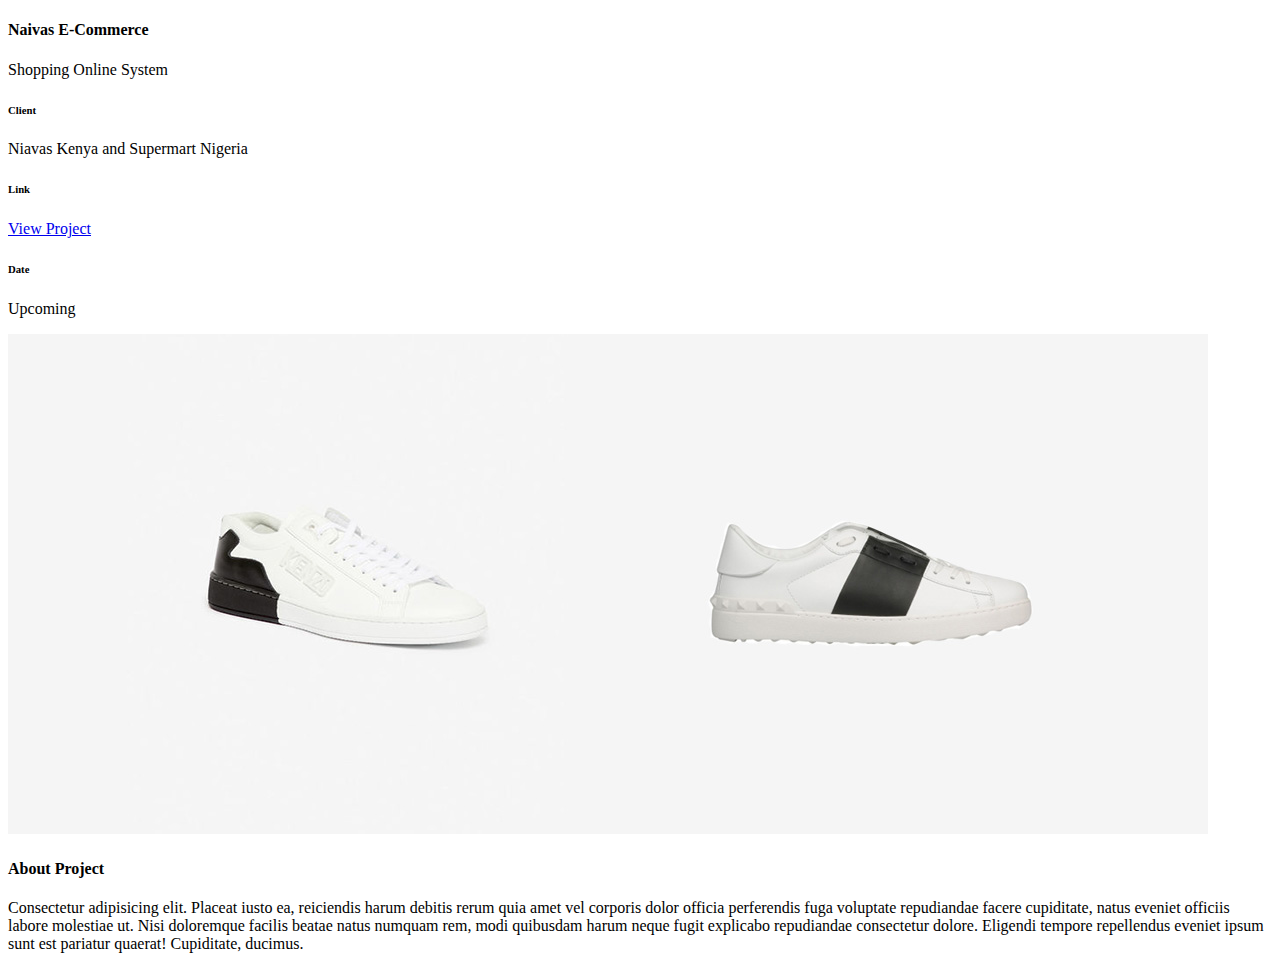
<file: work-details-1.html>
<!DOCTYPE html>
<html lang="en">

<head>
    <meta charset="UTF-8">
    <title>Black &amp; White Shoe</title>
</head>
<body>
    <div id="ajax-content" class="work-popup">
        <!-- start work-details wrapper -->
        <div class="container">
            <div class="row justify-content-center text-center">
                <div class="col-md-8">
                    <div class="work-info">
                        <h4>Naivas E-Commerce</h4>
                        <p>Shopping Online System</p>
                    </div>
                </div>
            </div>
            <div class="row justify-content-center text-center">
                <div class="col-md-3">
                    <div class="work-info-card">
                        <h6>Client</h6>
                        <p>Niavas Kenya and Supermart Nigeria</p>
                    </div>
                </div>
                <div class="col-md-3">
                    <div class="work-info-card">
                        <h6>Link</h6>
                        <p><a href="https://naivas.co.ke" target="_blank"><span class="ion-android-attach"></span> View Project</a></p>
                    </div>
                </div>
                <div class="col-md-3">
                    <div class="work-info-card">
                        <h6>Date</h6>
                        <p>Upcoming</p>
                    </div>
                </div>
            </div>
            <div class="row justify-content-center text-center">
                <div class="col-md-12">
                    <div class="work-image">
                        <img class="img-fluid" src="img/work_details_01.jpg" alt="">
                    </div>
                </div>
                <div class="col-md-8">
                    <div class="work-details">
                        <h4>About Project</h4>
                        <p>Consectetur adipisicing elit. Placeat iusto ea, reiciendis harum debitis rerum quia amet vel corporis dolor officia perferendis fuga voluptate repudiandae facere cupiditate, natus eveniet officiis labore molestiae ut. Nisi doloremque facilis beatae natus numquam rem, modi quibusdam harum neque fugit explicabo repudiandae consectetur dolore. Eligendi tempore repellendus eveniet ipsum sunt est pariatur quaerat! Cupiditate, ducimus.</p>
                    </div>
                </div>
            </div>
        </div>
        <!-- end work-details wrapper -->
    </div>
</body>

<!-- Mirrored from ix-theme.com/html/zuman/work-details-1.html by HTTrack Website Copier/3.x [XR&CO'2014], Mon, 13 Jan 2020 11:15:19 GMT -->
</html>
</file>
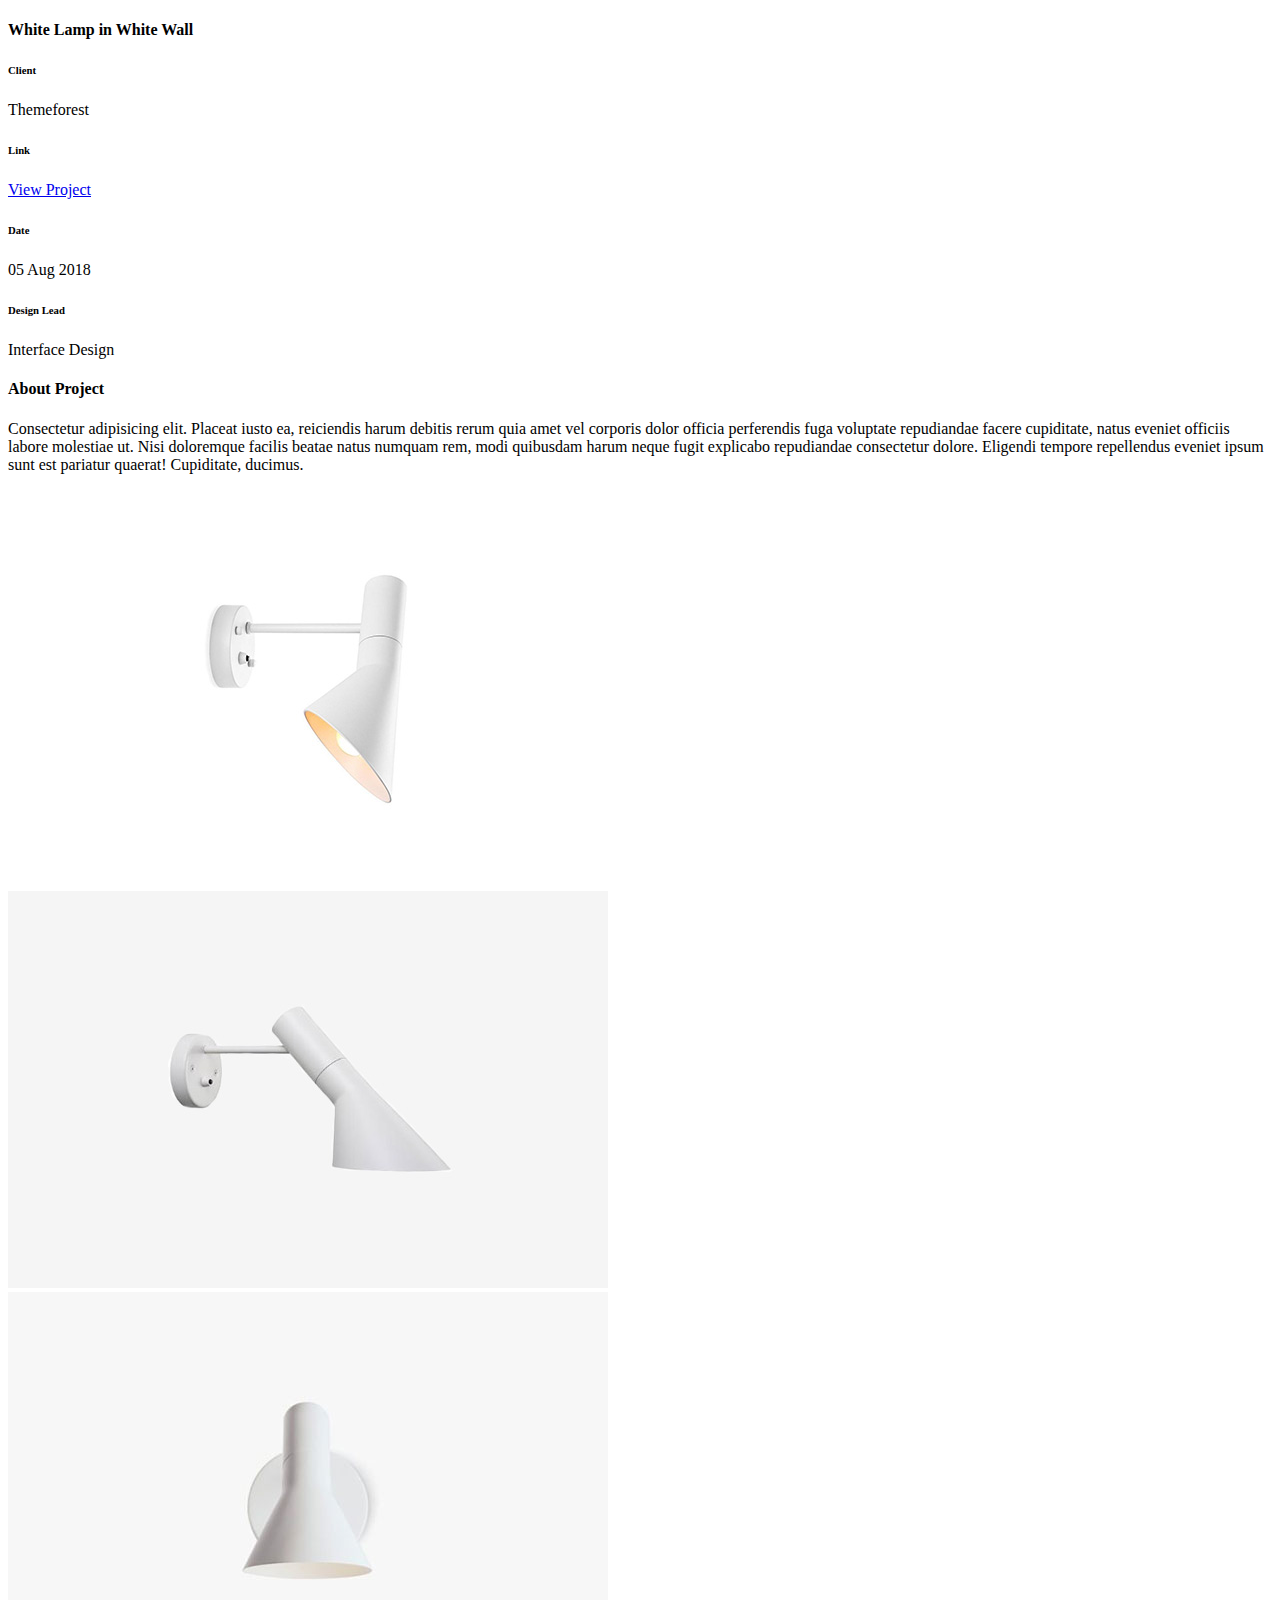
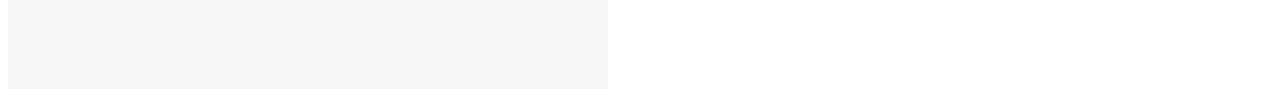
<file: work-details-2.html>
<!DOCTYPE html>
<html lang="en">

<head>
    <meta charset="UTF-8">
    <title>White Lamp in White Wall</title>
</head>
<body>
    <div id="ajax-content" class="work-popup">
        <!-- start work-details wrapper -->
        <div class="container work-details-2">
            <div class="row justify-content-center text-center">
                <div class="col-md-8">
                    <div class="work-info">
                        <h4>White Lamp in White Wall</h4>
                    </div>
                </div>
            </div>
            <div class="row justify-content-center text-center">
                <div class="col-md-3">
                    <div class="work-info-card">
                        <h6>Client</h6>
                        <p>Themeforest</p>
                    </div>
                </div>
                <div class="col-md-3">
                    <div class="work-info-card">
                        <h6>Link</h6>
                        <p><a href="#0"><span class="ion-android-attach"></span> View Project</a></p>
                    </div>
                </div>
                <div class="col-md-3">
                    <div class="work-info-card">
                        <h6>Date</h6>
                        <p>05 Aug 2018</p>
                    </div>
                </div>
                <div class="col-md-3">
                    <div class="work-info-card">
                        <h6>Design Lead</h6>
                        <p>Interface Design</p>
                    </div>
                </div>
            </div>
            <div class="row justify-content-center text-center">
                <div class="col-md-8">
                    <div class="work-details">
                        <h4>About Project</h4>
                        <p>Consectetur adipisicing elit. Placeat iusto ea, reiciendis harum debitis rerum quia amet vel corporis dolor officia perferendis fuga voluptate repudiandae facere cupiditate, natus eveniet officiis labore molestiae ut. Nisi doloremque facilis beatae natus numquam rem, modi quibusdam harum neque fugit explicabo repudiandae consectetur dolore. Eligendi tempore repellendus eveniet ipsum sunt est pariatur quaerat! Cupiditate, ducimus.</p>
                    </div>
                </div>
            </div>
            <div class="row justify-content-center text-center">
                <div class="col-md-4">
                    <div class="work-image">
                        <img class="img-fluid" src="img/work_02_02.jpg" alt="">
                    </div>
                </div>
                <div class="col-md-4">
                    <div class="work-image">
                        <img class="img-fluid" src="img/work_02_03.jpg" alt="">
                    </div>
                </div>
                <div class="col-md-4">
                    <div class="work-image">
                        <img class="img-fluid" src="img/work_02_04.jpg" alt="">
                    </div>
                </div>
            </div>
        </div>
        <!-- end work-details wrapper -->
    </div>
</body>

</html>
</file>
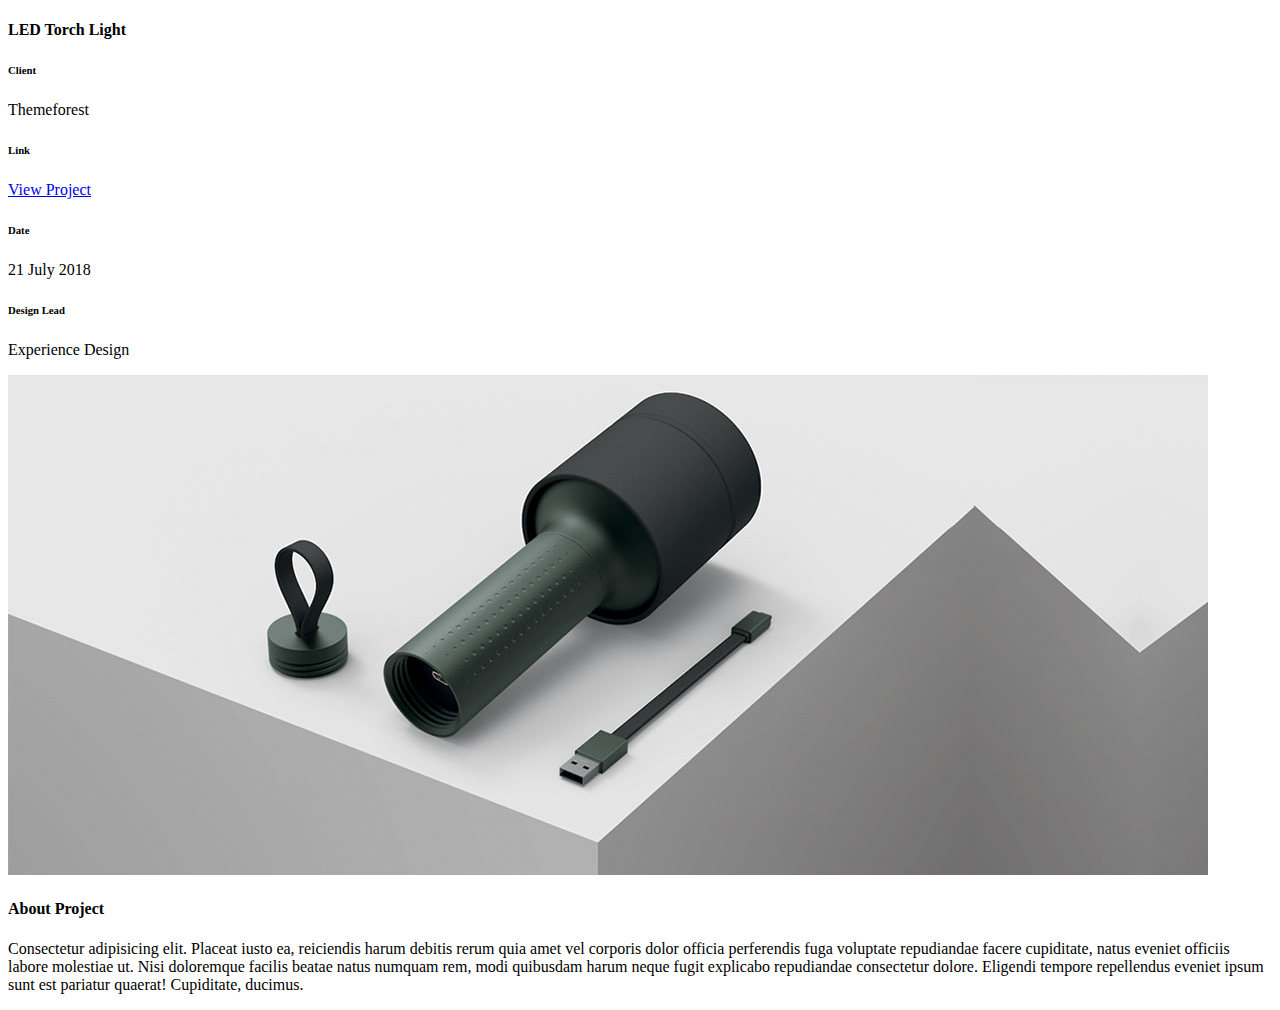
<file: work-details-3.html>
<!DOCTYPE html>
<html lang="en">

<head>
    <meta charset="UTF-8">
    <title>LED Torch Light</title>
</head>
<body>
    <div id="ajax-content" class="work-popup">
        <!-- start work-details wrapper -->
        <div class="container">
            <div class="row justify-content-center text-center">
                <div class="col-md-8">
                    <div class="work-info">
                        <h4>LED Torch Light</h4>
                    </div>
                </div>
            </div>
            <div class="row justify-content-center text-center">
                <div class="col-md-3">
                    <div class="work-info-card">
                        <h6>Client</h6>
                        <p>Themeforest</p>
                    </div>
                </div>
                <div class="col-md-3">
                    <div class="work-info-card">
                        <h6>Link</h6>
                        <p><a href="#0"><span class="ion-android-attach"></span> View Project</a></p>
                    </div>
                </div>
                <div class="col-md-3">
                    <div class="work-info-card">
                        <h6>Date</h6>
                        <p>21 July 2018</p>
                    </div>
                </div>
                <div class="col-md-3">
                    <div class="work-info-card">
                        <h6>Design Lead</h6>
                        <p>Experience Design</p>
                    </div>
                </div>
            </div>
            <div class="row justify-content-center text-center">
                <div class="col-md-12">
                    <div class="work-image">
                        <img class="img-fluid" src="img/work_details_03.jpg" alt="">
                    </div>
                </div>
                <div class="col-md-8">
                    <div class="work-details">
                        <h4>About Project</h4>
                        <p>Consectetur adipisicing elit. Placeat iusto ea, reiciendis harum debitis rerum quia amet vel corporis dolor officia perferendis fuga voluptate repudiandae facere cupiditate, natus eveniet officiis labore molestiae ut. Nisi doloremque facilis beatae natus numquam rem, modi quibusdam harum neque fugit explicabo repudiandae consectetur dolore. Eligendi tempore repellendus eveniet ipsum sunt est pariatur quaerat! Cupiditate, ducimus.</p>
                    </div>
                </div>
            </div>
        </div>
        <!-- end work-details wrapper -->
    </div>
</body>

<!-- Mirrored from ix-theme.com/html/zuman/work-details-3.html by HTTrack Website Copier/3.x [XR&CO'2014], Mon, 13 Jan 2020 11:15:20 GMT -->
</html>
</file>
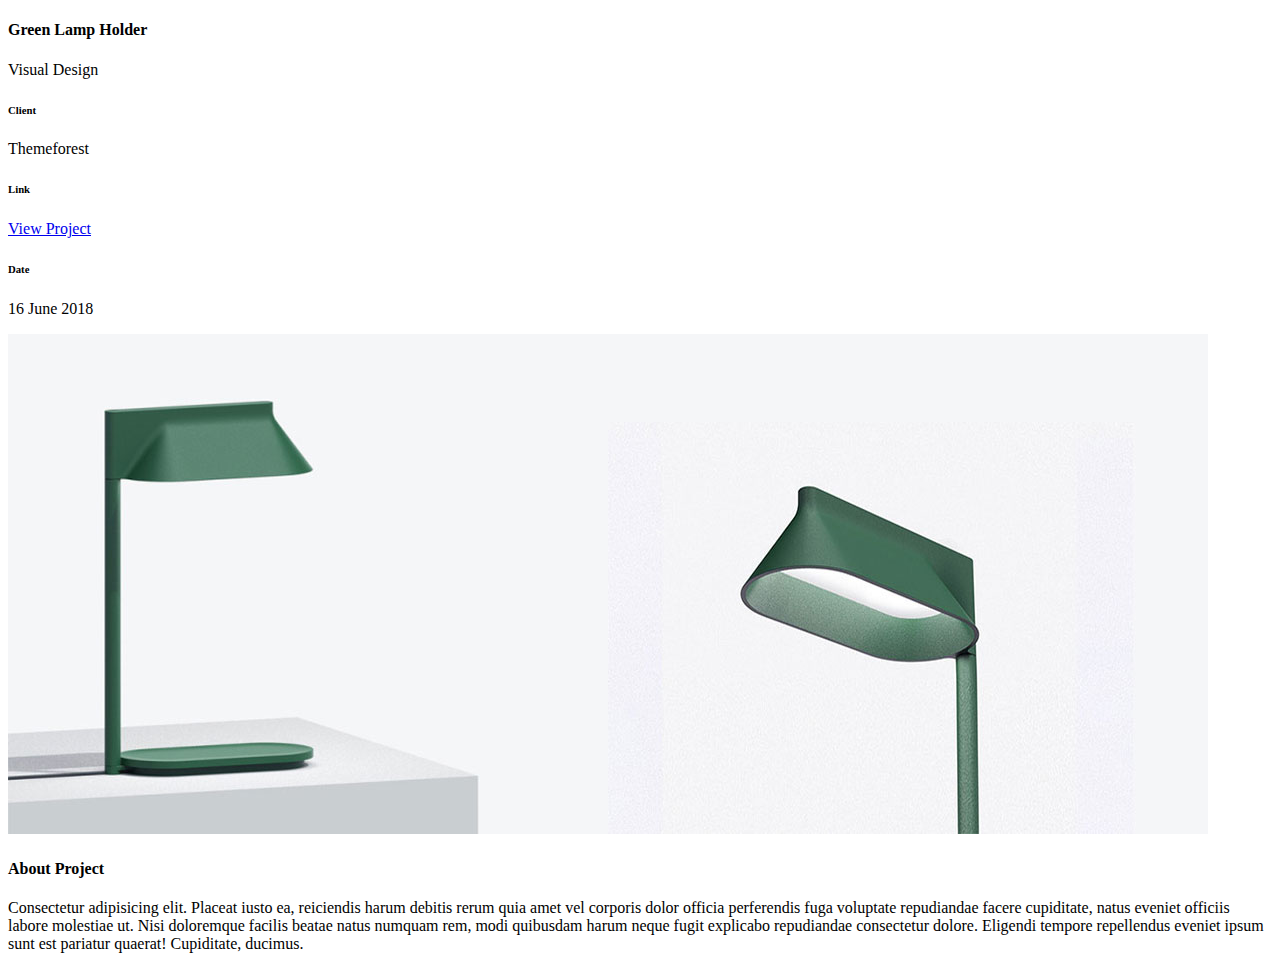
<file: work-details-4.html>
<!DOCTYPE html>
<html lang="en">

<head>
    <meta charset="UTF-8">
    <title>Green Lamp Holder</title>
</head>
<body>
    <div id="ajax-content" class="work-popup">
        <!-- start work-details wrapper -->
        <div class="container">
            <div class="row justify-content-center text-center">
                <div class="col-md-8">
                    <div class="work-info">
                        <h4>Green Lamp Holder</h4>
                        <p>Visual Design</p>
                    </div>
                </div>
            </div>
            <div class="row justify-content-center text-center">
                <div class="col-md-3">
                    <div class="work-info-card">
                        <h6>Client</h6>
                        <p>Themeforest</p>
                    </div>
                </div>
                <div class="col-md-3">
                    <div class="work-info-card">
                        <h6>Link</h6>
                        <p><a href="#0"><span class="ion-android-attach"></span> View Project</a></p>
                    </div>
                </div>
                <div class="col-md-3">
                    <div class="work-info-card">
                        <h6>Date</h6>
                        <p>16 June 2018</p>
                    </div>
                </div>
            </div>
            <div class="row justify-content-center text-center">
                <div class="col-md-12">
                    <div class="work-image">
                        <img class="img-fluid" src="img/work_details_04.jpg" alt="">
                    </div>
                </div>
                <div class="col-md-8">
                    <div class="work-details">
                        <h4>About Project</h4>
                        <p>Consectetur adipisicing elit. Placeat iusto ea, reiciendis harum debitis rerum quia amet vel corporis dolor officia perferendis fuga voluptate repudiandae facere cupiditate, natus eveniet officiis labore molestiae ut. Nisi doloremque facilis beatae natus numquam rem, modi quibusdam harum neque fugit explicabo repudiandae consectetur dolore. Eligendi tempore repellendus eveniet ipsum sunt est pariatur quaerat! Cupiditate, ducimus.</p>
                    </div>
                </div>
            </div>
        </div>
        <!-- end work-details wrapper -->
    </div>
</body>

</html>
</file>
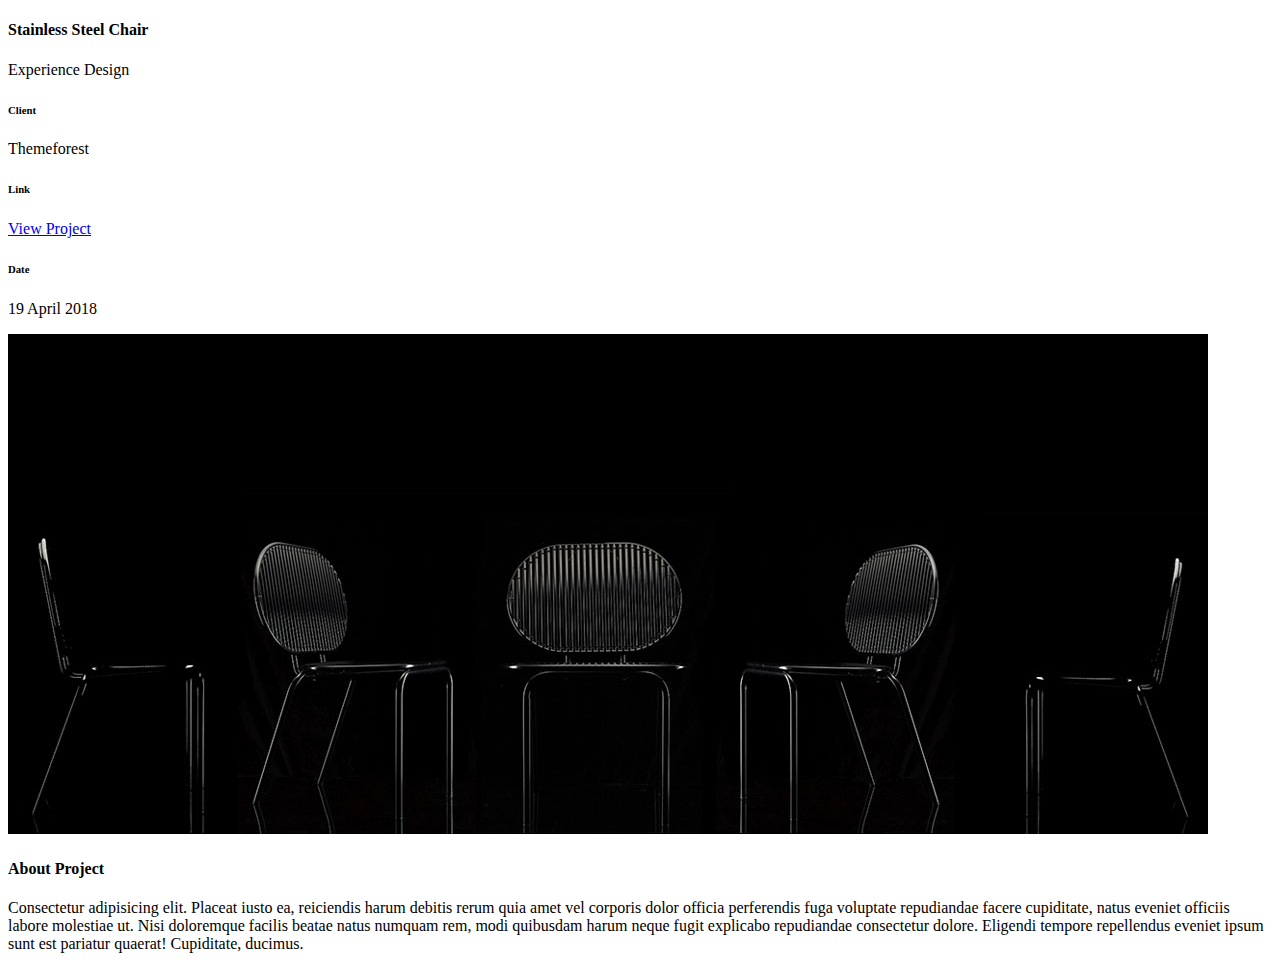
<file: work-details-5.html>
<!DOCTYPE html>
<html lang="en">

<head>
    <meta charset="UTF-8">
    <title>Stainless Steel Chair</title>
</head>
<body>
    <div id="ajax-content" class="work-popup">
        <!-- start work-details wrapper -->
        <div class="container">
            <div class="row justify-content-center text-center">
                <div class="col-md-8">
                    <div class="work-info">
                        <h4>Stainless Steel Chair</h4>
                        <p>Experience Design</p>
                    </div>
                </div>
            </div>
            <div class="row justify-content-center text-center">
                <div class="col-md-3">
                    <div class="work-info-card">
                        <h6>Client</h6>
                        <p>Themeforest</p>
                    </div>
                </div>
                <div class="col-md-3">
                    <div class="work-info-card">
                        <h6>Link</h6>
                        <p><a href="#0"><span class="ion-android-attach"></span> View Project</a></p>
                    </div>
                </div>
                <div class="col-md-3">
                    <div class="work-info-card">
                        <h6>Date</h6>
                        <p>19 April 2018</p>
                    </div>
                </div>
            </div>
            <div class="row justify-content-center text-center">
                <div class="col-md-12">
                    <div class="work-image">
                        <img class="img-fluid" src="img/work_details_05.jpg" alt="">
                    </div>
                </div>
                <div class="col-md-8">
                    <div class="work-details">
                        <h4>About Project</h4>
                        <p>Consectetur adipisicing elit. Placeat iusto ea, reiciendis harum debitis rerum quia amet vel corporis dolor officia perferendis fuga voluptate repudiandae facere cupiditate, natus eveniet officiis labore molestiae ut. Nisi doloremque facilis beatae natus numquam rem, modi quibusdam harum neque fugit explicabo repudiandae consectetur dolore. Eligendi tempore repellendus eveniet ipsum sunt est pariatur quaerat! Cupiditate, ducimus.</p>
                    </div>
                </div>
            </div>
        </div>
        <!-- end work-details wrapper -->
    </div>
</body>

<!-- Mirrored from ix-theme.com/html/zuman/work-details-5.html by HTTrack Website Copier/3.x [XR&CO'2014], Mon, 13 Jan 2020 11:15:21 GMT -->
</html>
</file>
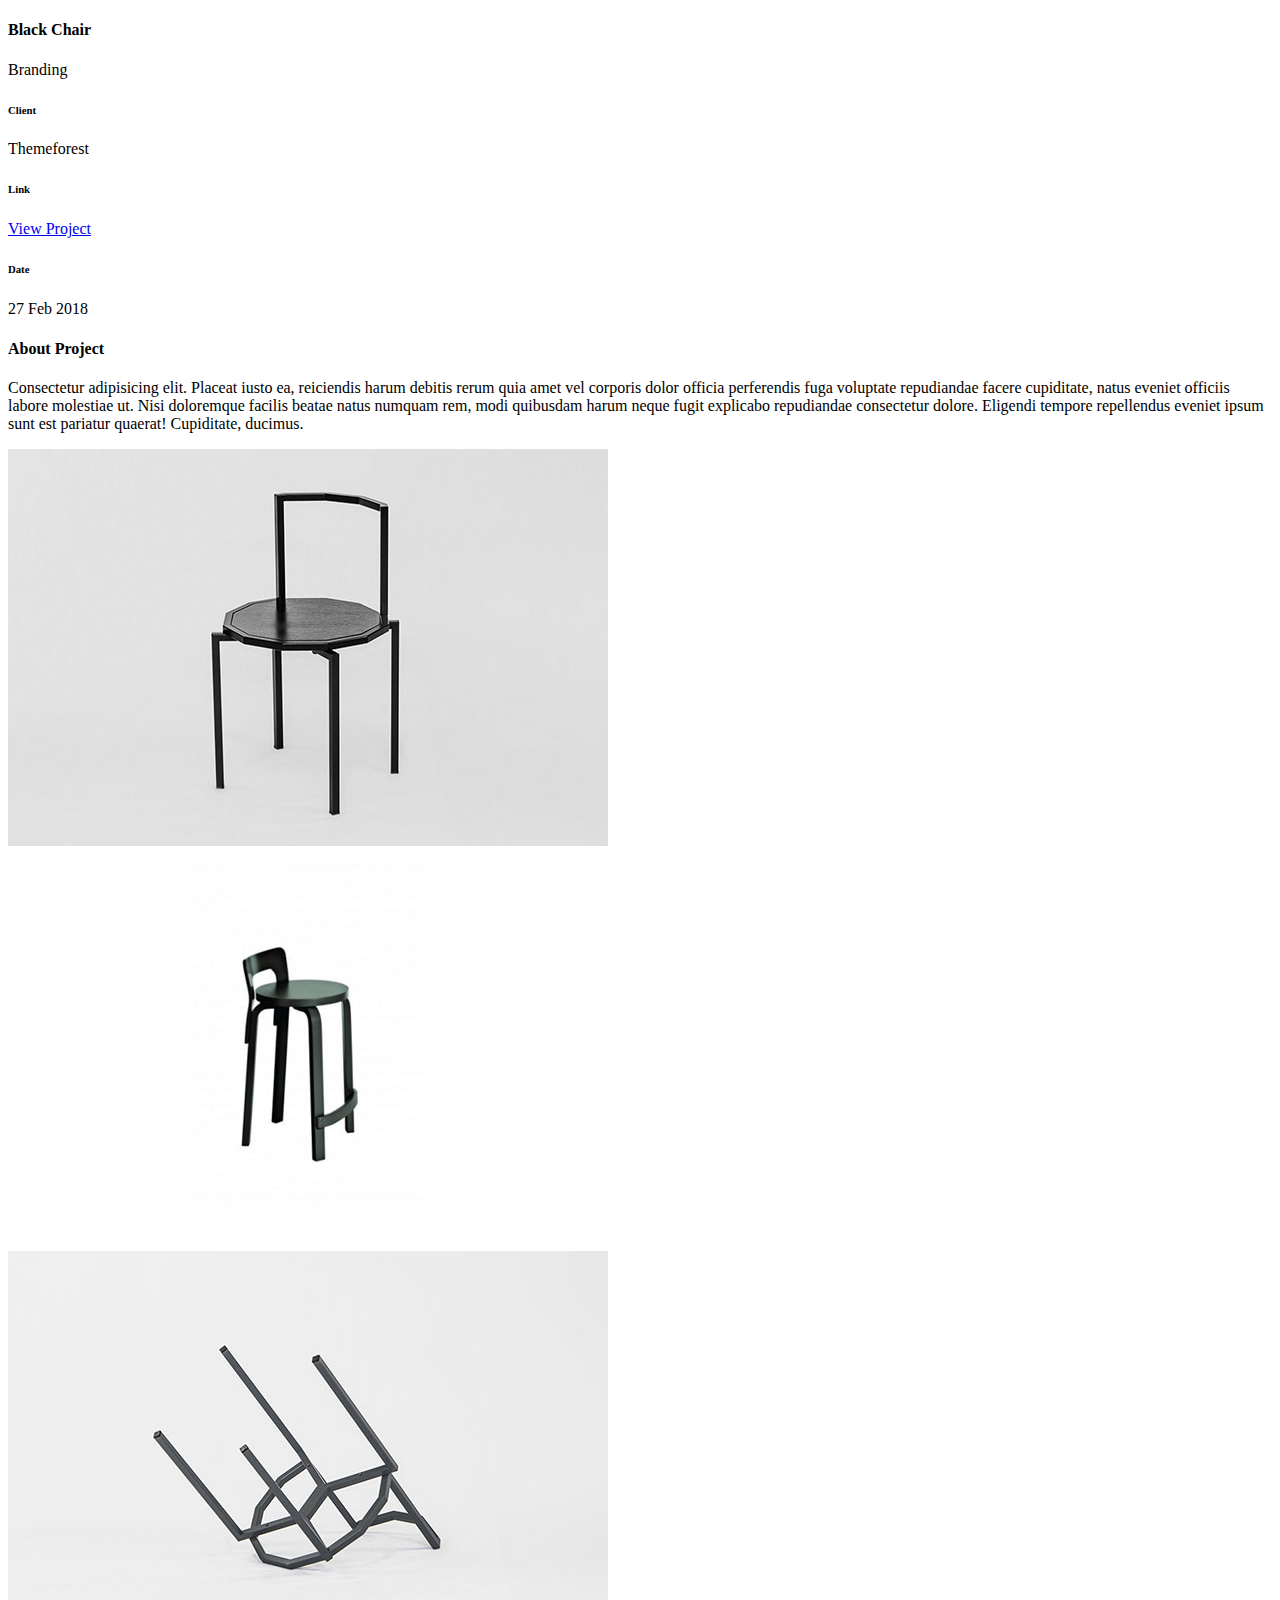
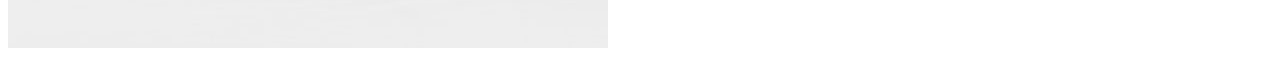
<file: work-details-6.html>
<!DOCTYPE html>
<html lang="en">
<head>
    <meta charset="UTF-8">
    <title>Black Chair</title>
</head>
<body>
    <div id="ajax-content" class="work-popup">
        <!-- start work-details wrapper -->
        <div class="container work-details-2">
            <div class="row justify-content-center text-center">
                <div class="col-md-8">
                    <div class="work-info">
                        <h4>Black Chair</h4>
                        <p>Branding</p>
                    </div>
                </div>
            </div>
            <div class="row justify-content-center text-center">
                <div class="col-md-3">
                    <div class="work-info-card">
                        <h6>Client</h6>
                        <p>Themeforest</p>
                    </div>
                </div>
                <div class="col-md-3">
                    <div class="work-info-card">
                        <h6>Link</h6>
                        <p><a href="#0"><span class="ion-android-attach"></span> View Project</a></p>
                    </div>
                </div>
                <div class="col-md-3">
                    <div class="work-info-card">
                        <h6>Date</h6>
                        <p>27 Feb 2018</p>
                    </div>
                </div>
            </div>
            <div class="row justify-content-center text-center">
                <div class="col-md-8">
                    <div class="work-details">
                        <h4>About Project</h4>
                        <p>Consectetur adipisicing elit. Placeat iusto ea, reiciendis harum debitis rerum quia amet vel corporis dolor officia perferendis fuga voluptate repudiandae facere cupiditate, natus eveniet officiis labore molestiae ut. Nisi doloremque facilis beatae natus numquam rem, modi quibusdam harum neque fugit explicabo repudiandae consectetur dolore. Eligendi tempore repellendus eveniet ipsum sunt est pariatur quaerat! Cupiditate, ducimus.</p>
                    </div>
                </div>
            </div>
            <div class="row justify-content-center text-center">
                <div class="col-md-4">
                    <div class="work-image">
                        <img class="img-fluid" src="img/work_06.jpg" alt="">
                    </div>
                </div>
                <div class="col-md-4">
                    <div class="work-image">
                        <img class="img-fluid" src="img/work_06_01.jpg" alt="">
                    </div>
                </div>
                <div class="col-md-4">
                    <div class="work-image">
                        <img class="img-fluid" src="img/work_06_02.jpg" alt="">
                    </div>
                </div>
            </div>
        </div>
        <!-- end work-details wrapper -->
    </div>
</body>

<!-- Mirrored from ix-theme.com/html/zuman/work-details-6.html by HTTrack Website Copier/3.x [XR&CO'2014], Mon, 13 Jan 2020 11:15:22 GMT -->
</html>
</file>
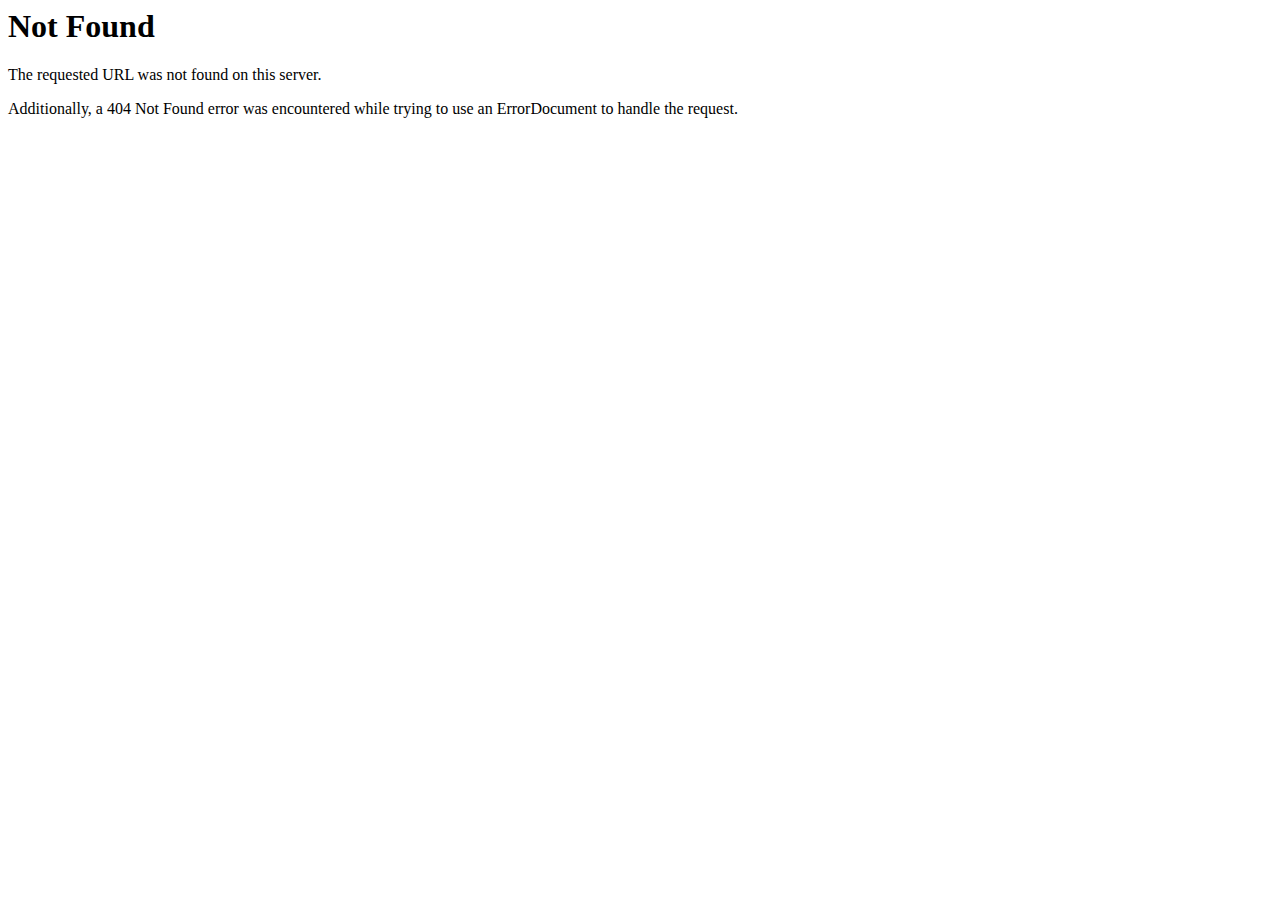
<file: css/owl.video.play.html>
<!DOCTYPE HTML PUBLIC "-//IETF//DTD HTML 2.0//EN">
<html><head>
<title>404 Not Found</title>
</head><body>
<h1>Not Found</h1>
<p>The requested URL was not found on this server.</p>
<p>Additionally, a 404 Not Found
error was encountered while trying to use an ErrorDocument to handle the request.</p>
</body></html>
</file>
